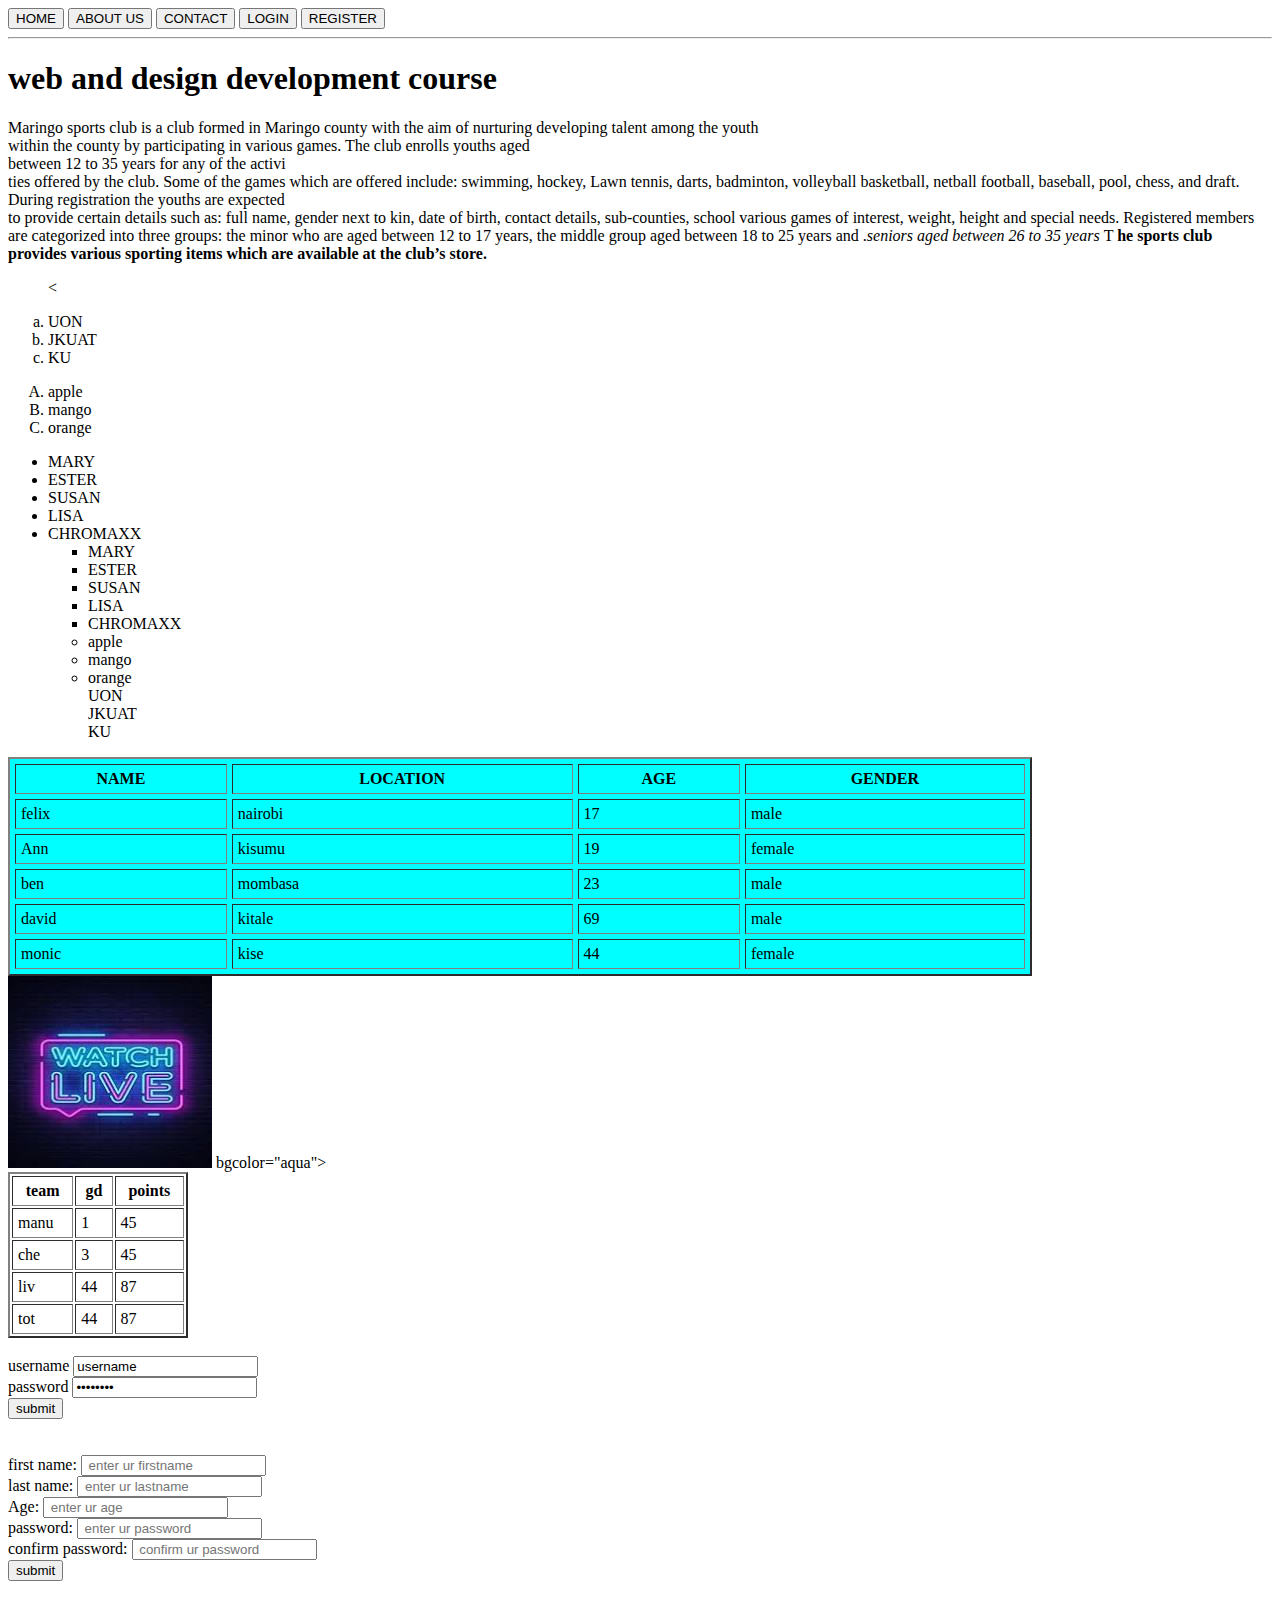
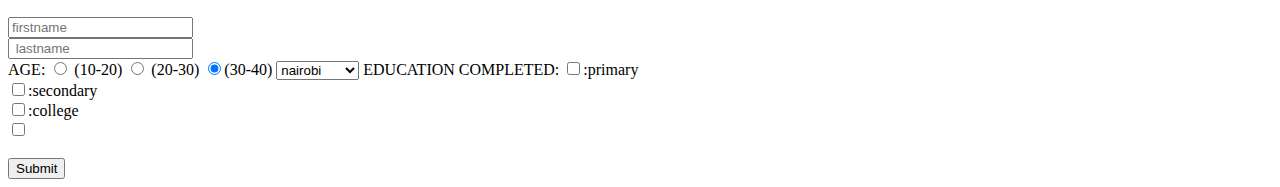
<file: bett derrick_MIT/pythonProject1/index.html>
<!DOCTYPE html>
<html lang="en">
<head>
    <meta charset="UTF-8">
    <title>recap</title>
</head>
<button>HOME</button>
<button>ABOUT US</button>
<button>CONTACT</button>
<button>LOGIN</button>
<button>REGISTER</button>
<hr>
<body>
<h1> web and design development course</h1>
<p> Maringo sports club is a club formed in Maringo county with the aim of nurturing developing talent among the youth<br> within the county by participating in various games. The club enrolls youths aged <br>between 12 to 35 years for any of the activi<br>ties offered by the club. Some of the games which are offered include: swimming, hockey, Lawn tennis, darts, badminton, volleyball basketball, netball football, baseball, pool, chess, and draft. During registration the youths are expected<br> to provide certain details such as: full name, gender next to kin, date of birth, contact details, sub-counties, school various games of interest, weight, height and special needs. Registered members are categorized into three groups: the minor who are aged between 12 to 17 years, the middle group aged between 18 to 25 years and .<em>seniors aged between 26 to 35 years </em> T <strong>he sports club provides various sporting items which are available at the club’s store. </strong></p>
<ol>
     <
</ol>
<OL TYPE="a">
     <li>UON</li>
     <li>JKUAT</li>
     <li>KU</li>
</OL>
<ol type="A">
     <li>apple</li>
     <li>mango</li>
     <li>orange</li>

</ol>
<ul>
     <li>MARY</li>
     <li>ESTER</li>
     <li>SUSAN</li>
     <li>LISA</li>
     <li>CHROMAXX</li>
    <ul type="square">
           <li>MARY</li>
     <li>ESTER</li>
     <li>SUSAN</li>
     <li>LISA</li>
     <li>CHROMAXX</li>
    </ul>
    <ul type="circle">
       <li>apple</li>
     <li>mango</li>
     <li>orange</li>
    </ul>

    <ul type="none">
        <li>UON</li>
     <li>JKUAT</li>
     <li>KU</li>
    </ul>
</ul>
<table border="2" cellspacing=" 5" cellpadding="5" width="81%" bgcolor="aqua" >
    <tr>
        <th> NAME</th>
        <th> LOCATION</th>
        <th> AGE</th>
        <th> GENDER</th>
    </tr>
    <tr>
        <td>felix </td>
        <td>nairobi </td>
        <td> 17</td>
        <td>male </td>
    </tr>
    <tr>
        <td>Ann </td>
        <td>kisumu </td>
        <td> 19</td>
        <td>female </td>
    </tr>
    <tr>
        <td>ben </td>
        <td> mombasa</td>
        <td> 23</td>
        <td> male</td>
    </tr>
    <tr>
        <td> david</td>
        <td> kitale</td>
        <td>69 </td>
        <td>male </td>
    </tr>
    <tr>
        <td>monic </td>
        <td> kise</td>
        <td>44 </td>
        <td>female </td>



    </tr>






</table>
<img src="img_2.png" alt="" >
<table border="2" cellpadding="5" width="180">
bgcolor="aqua">
    <th> team</th>
    <th> gd</th>
    <th>points</th>
    <tr>
        <td> manu</td>
        <td> 1</td>
        <td> 45</td>

    </tr>
    <tr>
         <td>che </td>
         <td> 3</td>
         <td>45 </td>

    </tr>
    <Tr>
         <td>liv </td>
         <td> 44</td>
         <td>87 </td>
    </Tr>
    <Tr>
         <td>tot </td>
         <td> 44</td>
         <td>87 </td>
    </Tr>
</table><br>
<form action="">
    <div><label for=""> username</label>
    <input type="text" name="username" value="username" placeholder=" enter ur firstname"></div>
    <div>
         <label for="">password</label>
    <input type="password" name="password" value="password" placeholder=" enter your password">
    </div>
    <input type="submit" value="submit"><br>
    <br>
    <br>

</form>
<form action="">
     <div><label for=""> first name: </label>
    <input type="text" name="first name" value="" placeholder=" enter ur firstname"></div>
     <div><label for=""> last name: </label>
    <input type="text" name="last name" value="" placeholder=" enter ur lastname"></div>
     <div><label for=""> Age: </label>
    <input type="number" name="age" value="" placeholder=" enter ur age"></div>
     <div><label for=""> password: </label>
    <input type="password" name="password" value="" placeholder=" enter ur password"></div>
     <div><label for=""> confirm password: </label>
    <input type="password" name="confirm password" value="" placeholder=" confirm ur password"></div>
    <input type="submit" value="submit"><br>
    <br>
    <br>
    <form action="" style="border: black">
        <input type="text" placeholder="firstname" name="first name"><br>
    <input type="text" placeholder=" lastname" NAME=" lastname"><br>
    AGE: <input type="radio" name="age" checked value="ten"> (10-20)
         <input type="radio" name="age" checked value="twenty"> (20-30)
         <input type="radio" name="age"  checked value="thirty">(30-40)
    <select name="dropdown" id="">
        <option value="">nairobi</option><br>
        <option value="">kisumu</option><br>
        <option value="">machakos</option><br>
    </select>
    EDUCATION COMPLETED:
    <input type="checkbox"name="education" value="primary">:primary<br>
    <input type="checkbox" name="education" value="secondary">:secondary<br>
    <input type="checkbox"name="education" value="college">:college<br>
    <input type="checkbox" name="education" value="university" :university<br>
    <br><br>
    <input type="submit"  name="submit">
    </form>








</form>
</body>
</html>
</file>
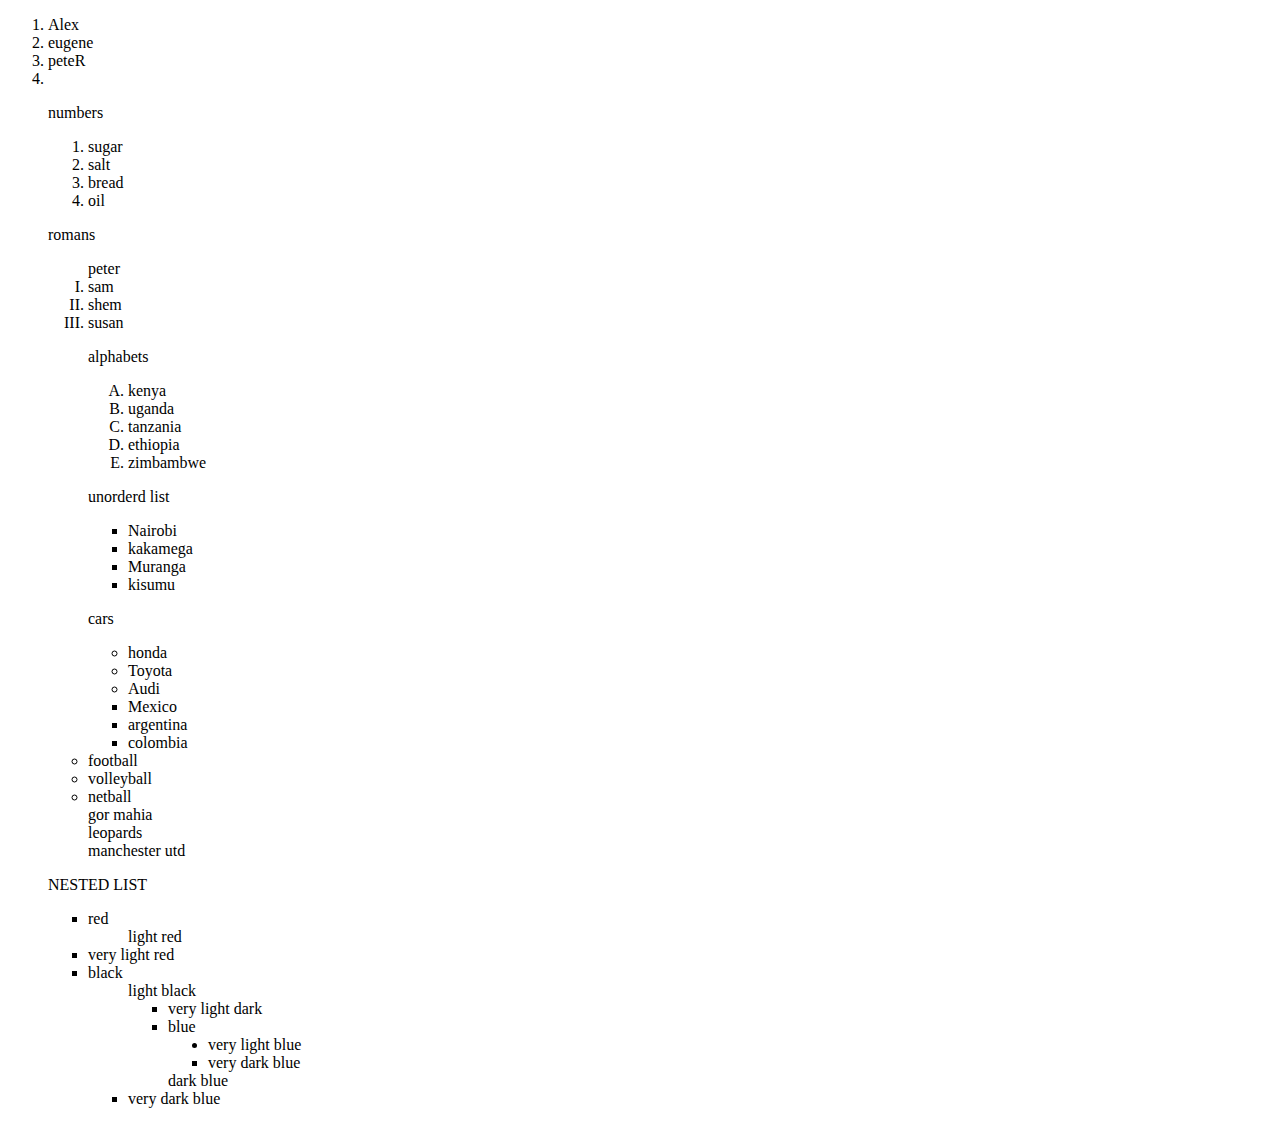
<file: bett derrick_MIT/assesment 1/LISTS.html>
<!DOCTYPE html>
<html lang="en">
<head>
    <meta charset="UTF-8">
    <title> Lists</title>
</head>
<body>
<ol>
<li> Alex</li>
    <li>eugene </li>
    <li> peteR</li>
    <li> </li>
    <p> numbers</p>
    <ol  type="1">
        <li> sugar</li>
        <li> salt</li>
        <li> bread</li>
        <li> oil</li>
    </ol>
    <p> romans</p>
    <ol type="I"
        <li> peter</li>
    <li> sam</li>
    <li> shem</li>
    <li> susan</li>
    <p> alphabets</p>
    <ol type="A">
        <Li> kenya</Li>
        <li> uganda</li>
        <li> tanzania</li>
        <li> ethiopia</li>
        <li> zimbambwe</li>
    </ol>
<P> unorderd list</P>
    <ul>
        <li> Nairobi</li>
        <li> kakamega</li>
        <li> Muranga</li>
        <li> kisumu</li>
    </ul>
    <p> cars</p>
    <ul type="circle">
        <li> honda</li>
        <li> Toyota</li>
        <li> Audi</li>
    </ul>
<ul type="square">
<li> Mexico</li>
    <li> argentina</li>
    <li>colombia</li>
</ul>
</ol>

<ul type="disk">
    <li> football</li>
    <li> volleyball</li>
    <li> netball</li>
</ul>


<ul type="none">
    <li> gor mahia</li>
    <li> leopards</li>
    <li> manchester utd</li>
</ul>
<p> NESTED LIST</p>
<UL type="square">
    <li> red</li>
    <ul> light red</ul>
    <li> very light red</li>
    <li> black</li>
    <ul> light black<ul/>
        <li> very light dark</li>
    <li> blue</li>
        <ul type="disc">
            <li> very light blue</li>
        </ul>
        <ul type="square">
            <li> very dark blue</li>
        </ul>

    </ul>
        <ul> dark blue</ul>
        <li> very dark blue</li>
</UL>



</body>
</html>
</file>
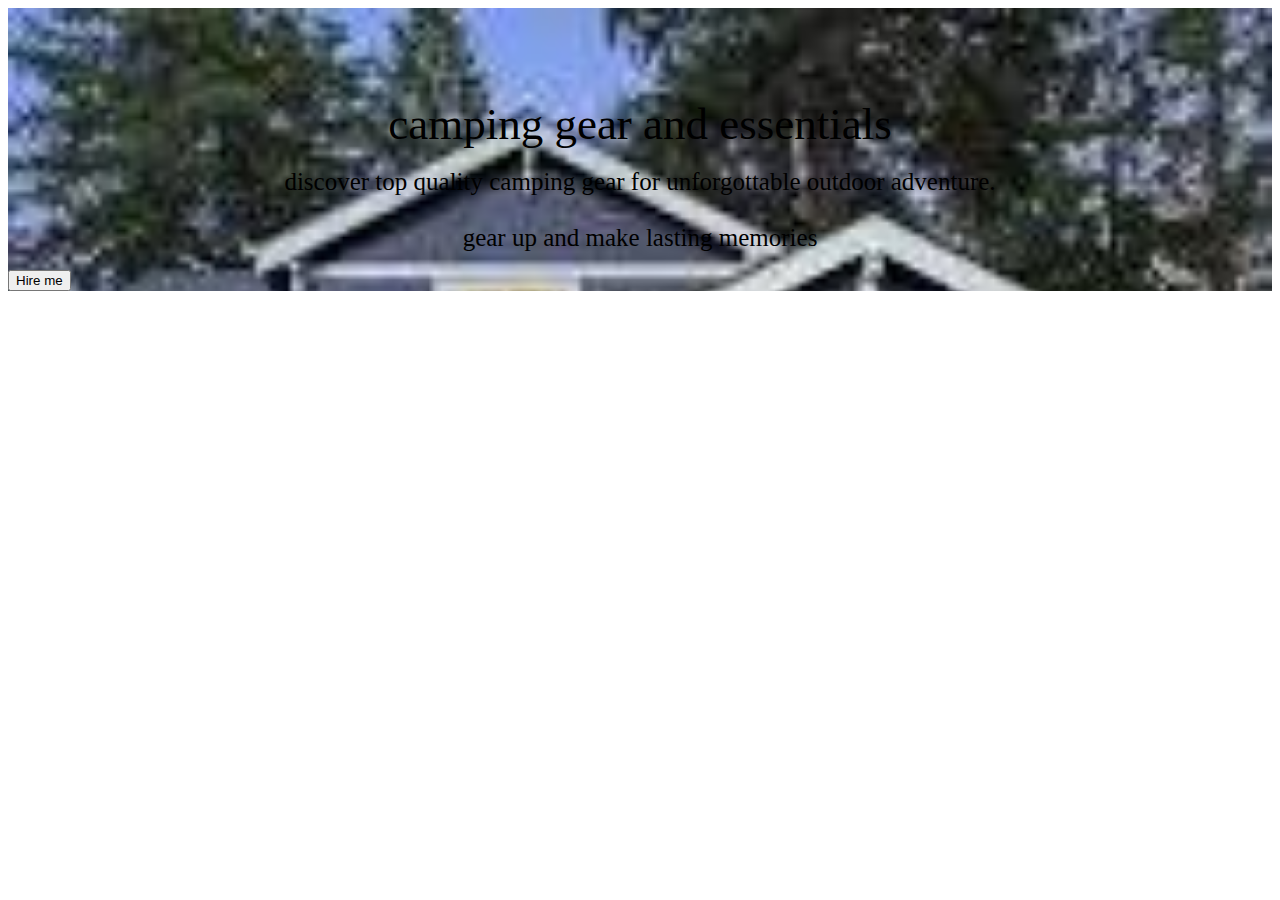
<file: bett derrick_MIT/pythonProject1/about us page.html>
<!DOCTYPE html>
<html lang="en">
<head>
    <meta charset="UTF-8">
    <title>Title</title>
</head>
<body>
<link rel="stylesheet" href="deroooo.css">
<section>
    <section class="home" id="home">
        <div class="text"> <br><br><br><br><br>
            <div class="text-one"> camping gear and essentials</div><br>
            <div class="text-two">discover top quality camping gear for unforgottable outdoor adventure.<br><br>
            gear up and make lasting memories</div><br>
        </div>
        <div class="button">
            <button> Hire me</button>
        </div>

</body>
</html>
</file>
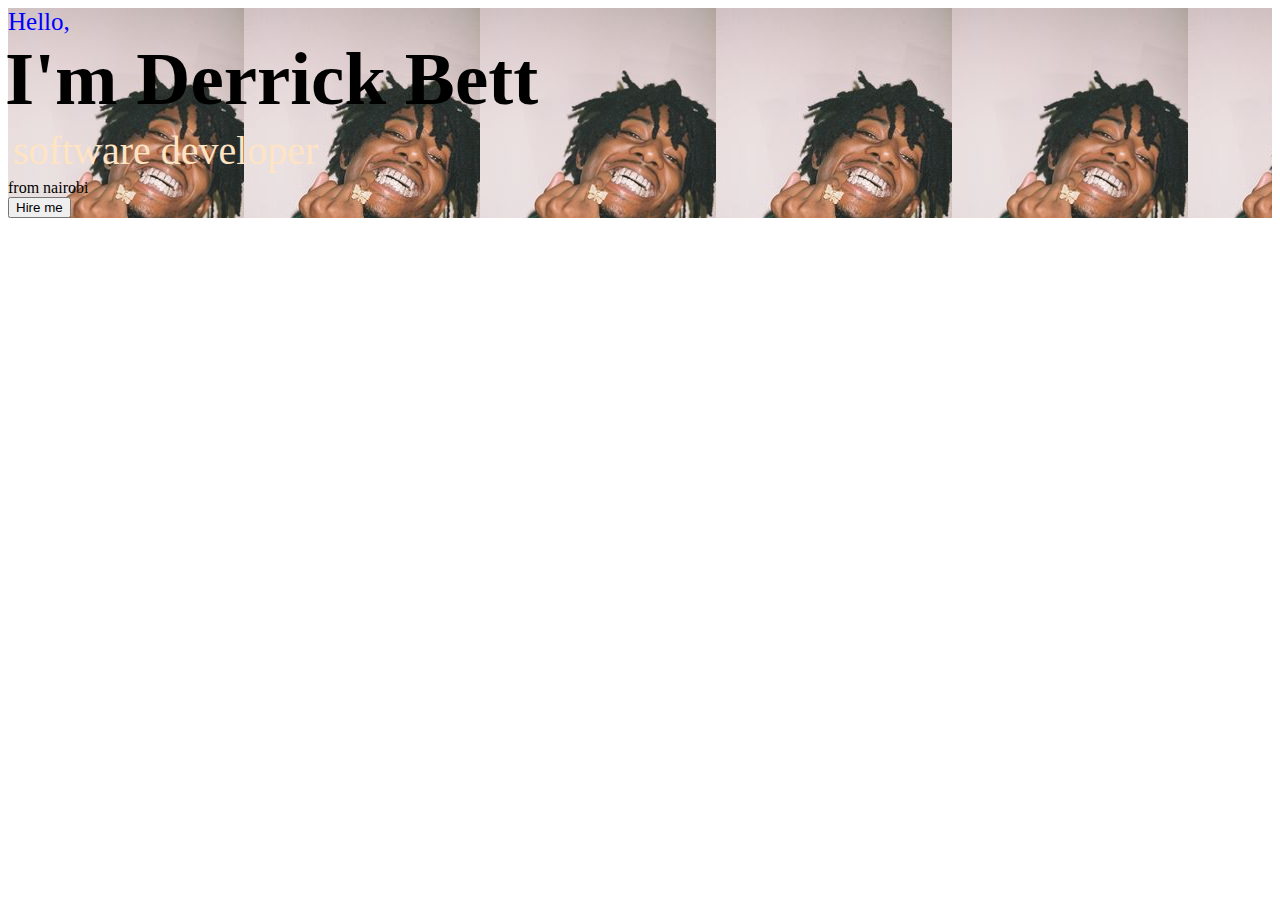
<file: bett derrick_MIT/pythonProject1/div.html>
<!DOCTYPE html>
<html lang="en">
<head>
    <meta charset="UTF-8">
    <title>Title</title>
</head>
<body>

<link rel="stylesheet" href="style%202.css">
<section>
    <section class="home" id="home">
        <div class="text">
            <div class="text-one">Hello,</div>
            <div class="text-two">I'm Derrick Bett</div>
            <div class="text-three">software developer</div>
            <div class="text-four"> from nairobi</div>
        </div>
        <div class="button">
            <button> Hire me</button>
        </div>

</section>

</body>
</html>
</file>
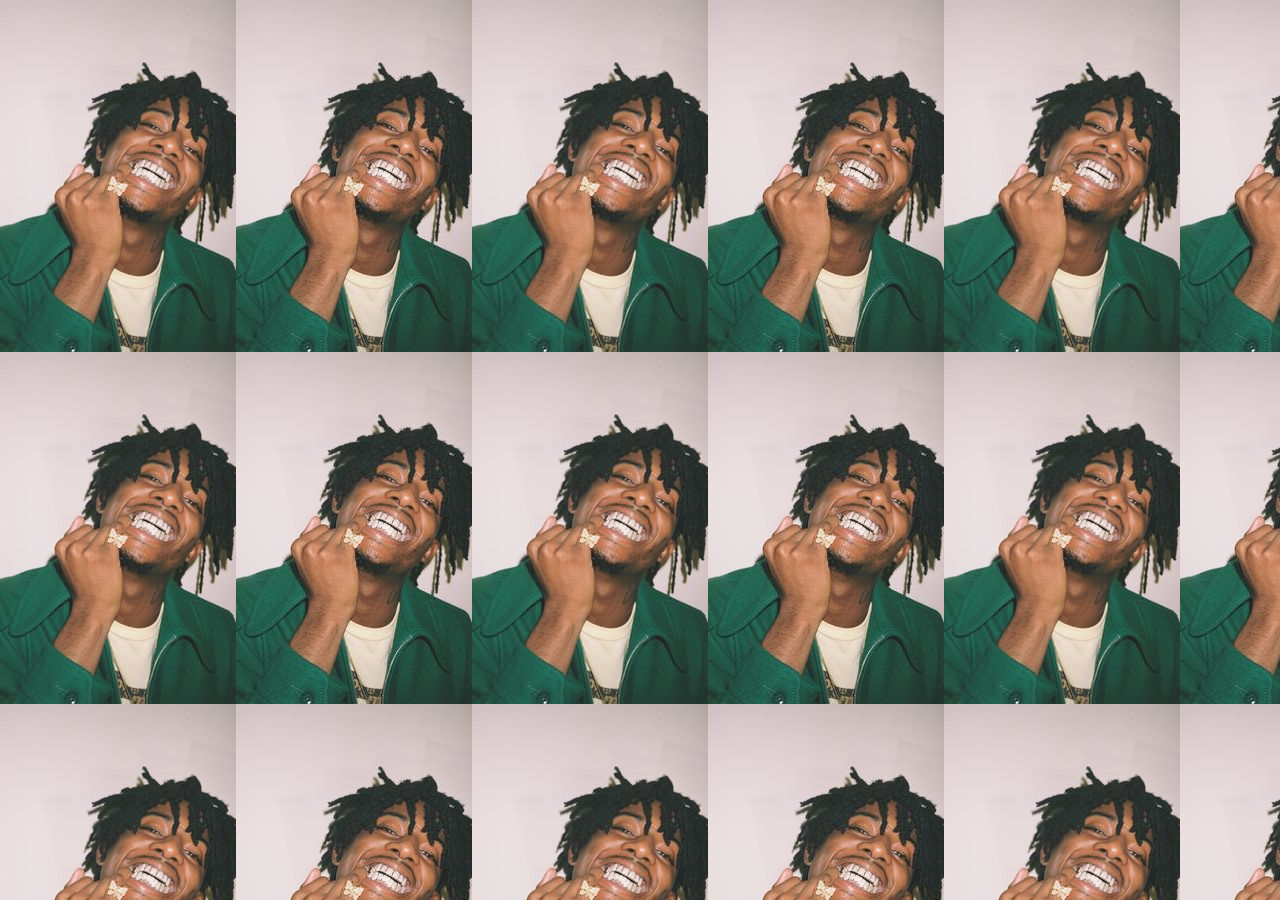
<file: bett derrick_MIT/pythonProject1/form  test.html>
<!DOCTYPE html>
<html lang="en">
<head>
    <meta charset="UTF-8">
    <title>form</title>
    <STYLE>
        h1{
            font-size: 18px;
            text-align: center;
            font-family: Dialog;
            color: brown;
            .top

            }
        body{
            background-color: aquamarine;
            margin: 10px;
            padding: 10px;
            background-image: url(" cf061b4a05641b5cbf0a23bbbf0009ca.jpg");
        }
table{
    margin: 10px;
    background-color: aquamarine;
    border: none;
    border-radius: 10px;

}
#second{
    font-size: 77px;
    color: yellow;
}
form{
    border: 101px;
    background-color: aquamarine;
    border-radius: 10px;
width: 500px;
    align:

}
.input-box{

    padding: 12px;
    border-bottom: 1px solid black:
<body BGCOLOR="#e6e6fa">
<H1 class="top">class table </H1>
<form action=""
    <label for=""> FIRST NAME </label>
    <input type="text"><BR> <BR>
<div class="input-box">
</div>
    <label for="">USERNAME</label>
    <input type="text"> <br><br>
    <label for=""> password </label>
    <input type="SYMBOLS"><BR> <BR>
<div class=" input-box">
</div>

    <label for=""> confirm password</label>
    <input type="SYMBOLS"><BR> <BR>
<div id=" ">
</div>
     <label for="" STYLE="color: "> country:</label>
    <select name="dropdown" id="">
        <option value="">kenya</option>
         <option value="">uganda</option>
         <option value="">ethiopia</option>
         <option value="">Somalia</option>
         <option value="">Sudan</option>
         <option value="">Tanzania</option>
         <option value="">Zimbambwe</option>
        <h1> the end</h1>
    </select>
<P id="second"> the end</P>
<form>
    <button> login</button>
    <button> submit</button>
    <button> exit</button>
</form>


</body>
</html>
</file>
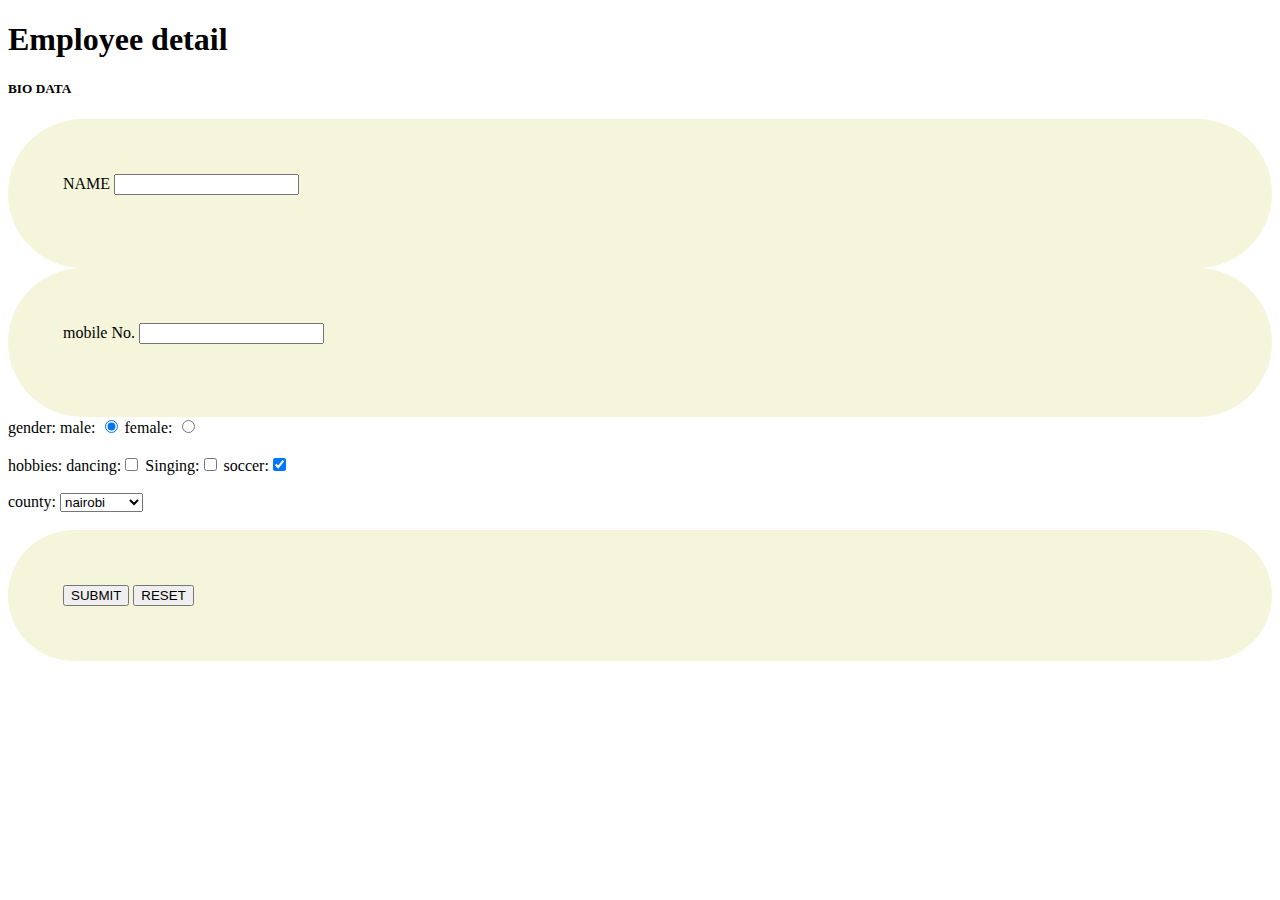
<file: bett derrick_MIT/pythonProject1/forms.html>
<!DOCTYPE html>
<html lang="en">
<head>
    <meta charset="UTF-8">
    <title>forms</title>
    <style>

        .input-section{
            color brown;
            padding:55px;
            border-bottom: deeppink;
            border-left: deeppink;
            border-radius: 555px;
            align-content: center;
            background-color:beige;
.

    </style>
</head>
<body>
<form >
    <h1> Employee detail</h1>
    <h5> BIO DATA</h5>
    <div CLASS="input-section">
        <label for="">NAME </label>
    <input type="text"> <BR> <BR>
    </div>
    <div class="input-section">
        <label for="">mobile No.</label>
    <input type="text"><br><br>
    </div>
    <label for=""> gender:</label>
 male:   <input type="radio" name="gender" checked value="male">
  female:   <input type="radio" name="gender" value="female"><br><br>
    <label for="">hobbies:</label>
    dancing:<input type="checkbox" name="hobby" value="dancing">
    Singing:<input type="checkbox" name="hobby" value="singing">
    soccer:<input type="checkbox" name="hobby" value="soccer" checked> <br><br>
    <label for="" STYLE="color: "> county:</label>
    <select name="dropdown" id="">
        <option value="">nairobi</option>
         <option value="">kajiado</option>
         <option value="">mombasa</option>
         <option value="">narok</option>
         <option value="">machakos</option>
         <option value="">nakuru</option>
         <option value="">kisumu</option>
    </select>
    <br><br>
    <div class="input-section">
        <input type="submit" value="SUBMIT">
    <input type="reset" value="RESET">
    </DIV>
</form>

</body>
</html>
</file>
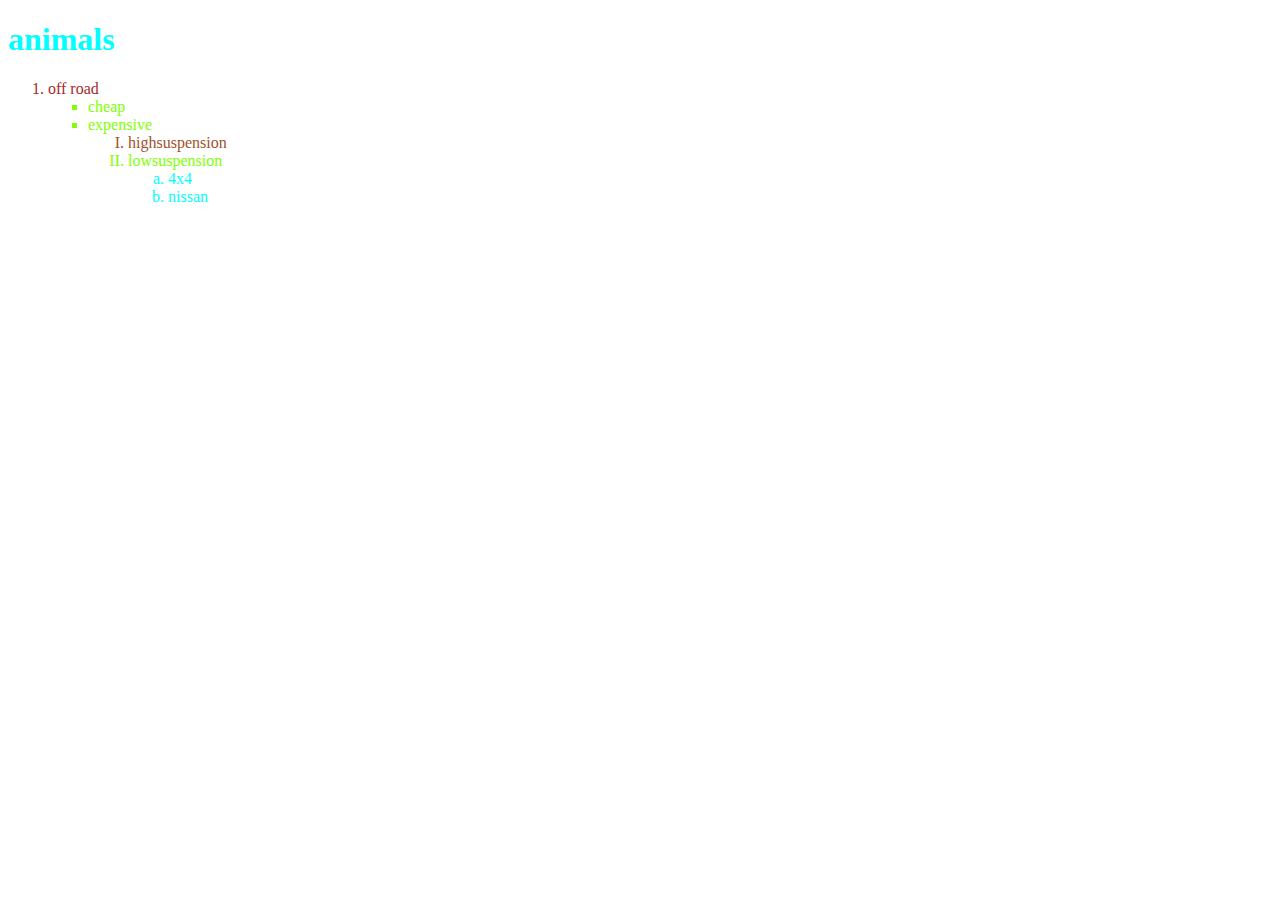
<file: bett derrick_MIT/pythonProject1/nested list.html>
<!DOCTYPE html>
<html lang="en">
<head>
    <meta charset="UTF-8">
    <title> nested lists</title>
    <h1 style="color: aqua"> animals</h1>

    <ol  style="color: chartreuse; st" type="1">
        <li style="color:brown "> off road</li>
        <ul type="square">
            <li> cheap</li>
            <li> expensive</li>
        <ol style="color: aqua" type="I">
            <li style="color: sienna"> highsuspension</li>
            <Li style="color: chartreuse"> lowsuspension</Li>
        <ol style="color: aquamarine" type="a">
            <Li style="color: aqua"> 4x4</Li>
            <Li style="color: aqua"> nissan</Li>
        </ol>

    </ol>


</head>
<body>

</body>
</html>
</file>
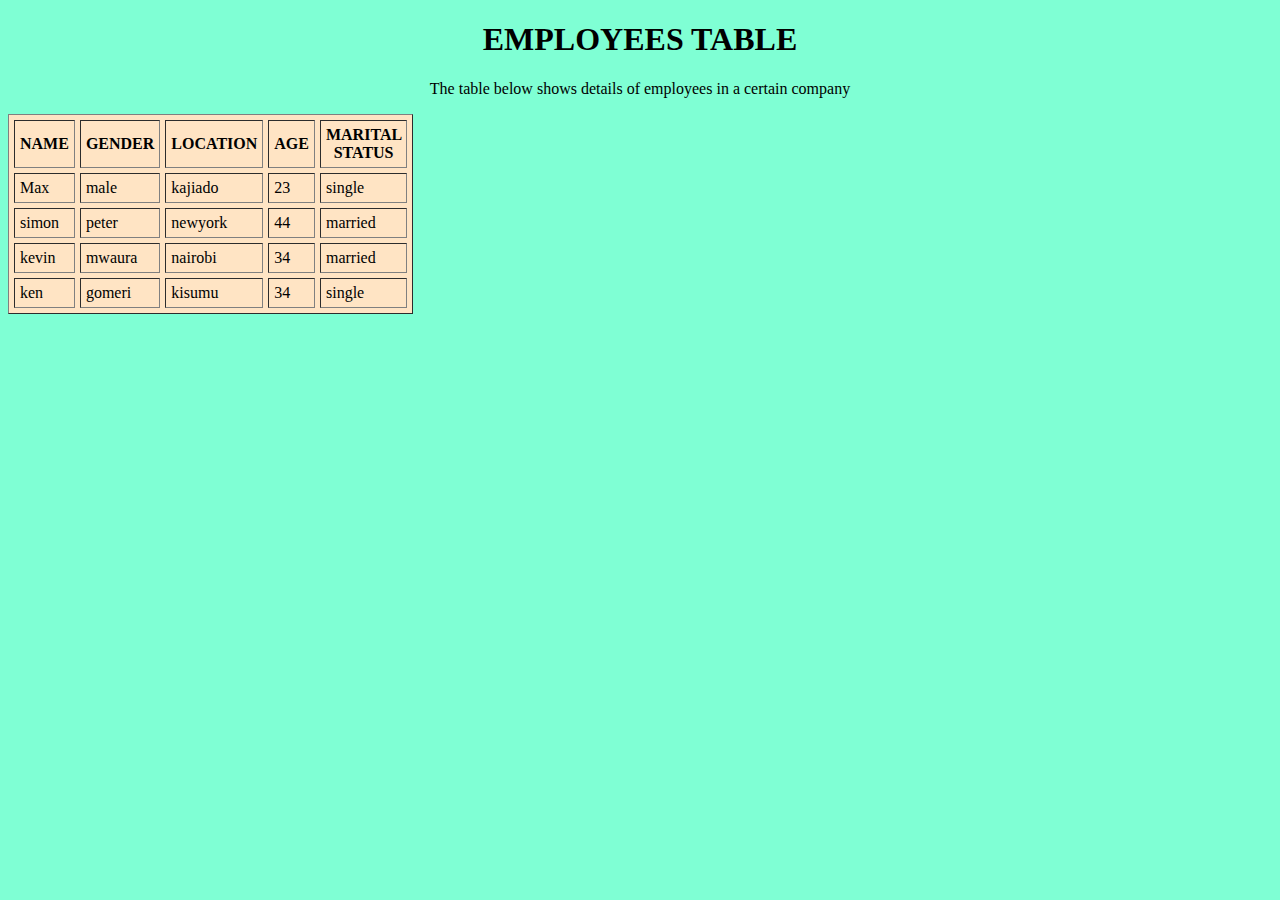
<file: bett derrick_MIT/pythonProject1/TABLE TEST.html>
<!DOCTYPE html>
<html lang="en">
<head>
    <meta charset="UTF-8">
    <title> Table</title>
</head>
<body bgcolor="#7fffd4">
<h1 ALIGN=" CENTER" > EMPLOYEES TABLE</h1>
<p ALIGN="CENTER"> The table below shows details of employees in a certain company</p>
<table  border="1" bgcolor="#ffe4c4" align=" center" width="100" cellpadding="5" cellspacing=" 5">
    <tr>
        <th> NAME</th>
        <th> GENDER</th>
        <th> LOCATION</th>
        <th> AGE</th>
        <th> MARITAL STATUS</th>
    </tr>
    <tr>
        <td>Max </td>
        <td> male</td>
        <td> kajiado</td>
        <td> 23</td>
        <td> single</td>
    </tr>
    <tr>
        <td> simon</td>
        <TD> peter</TD>
        <td> newyork</td>
        <td> 44</td>
        <td> married</td>
    </tr>
    <tr>
        <td> kevin</td>
        <td> mwaura</td>
        <td> nairobi</td>
        <td> 34</td>
        <td> married</td>
    </tr>
    <tr>
        <td> ken</td>
        <td> gomeri</td>
        <td> kisumu</td>
        <td> 34</td>
        <Td> single</Td>
    </tr>
</table>

</body>
</html>
</file>
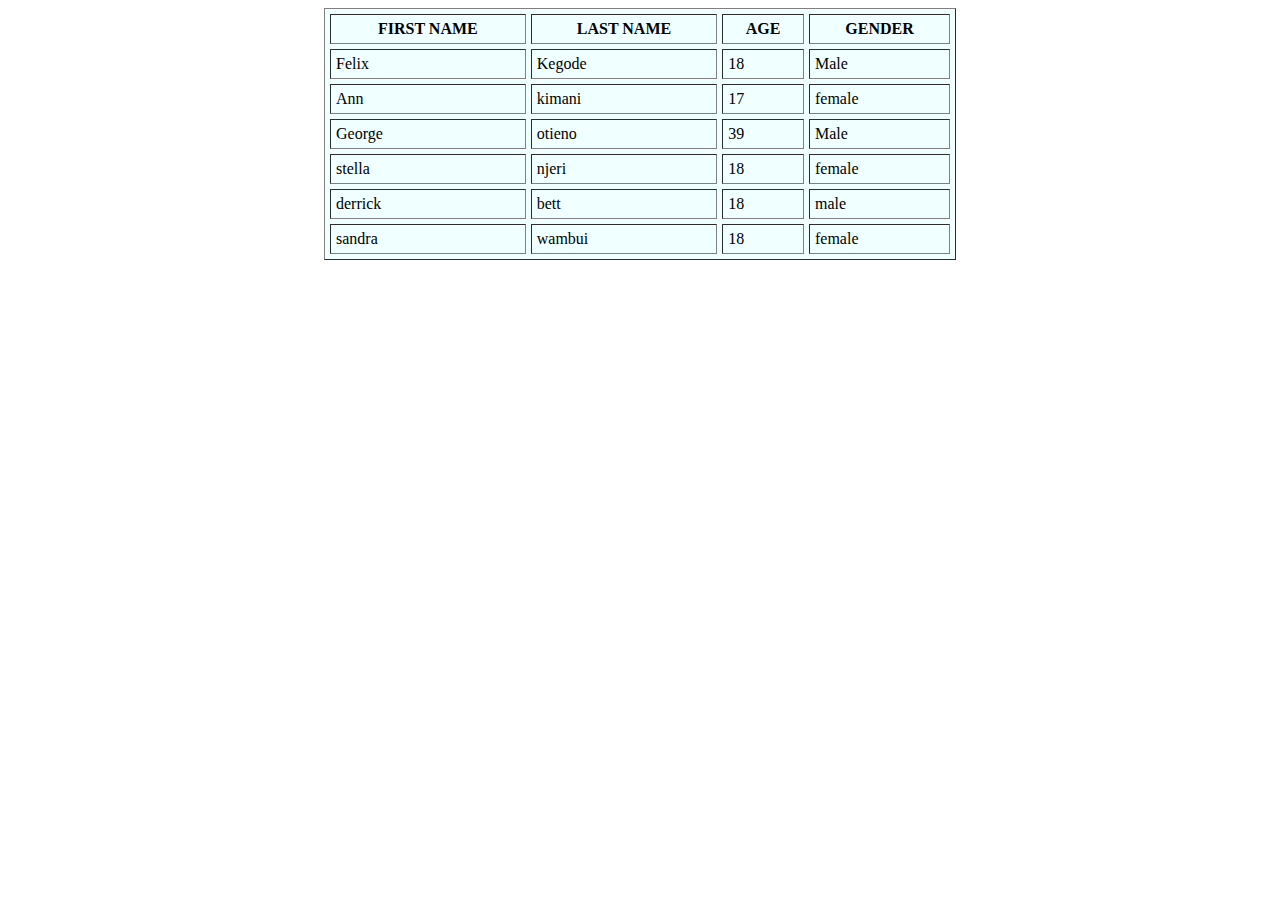
<file: bett derrick_MIT/pythonProject1/table.html>
<!DOCTYPE html>
<html lang="en">
<head>
    <meta charset="UTF-8">
    <title>Title</title>
</head>
<body>
<table BORDER="1" BGCOLOR="#f0ffff" WIDTH="50%" ALIGN="CENTER" CELLSPACING="5" CELLPADDING="5">
    <tr>
        <th>FIRST NAME</th>
        <th> LAST NAME</tH>
        <th> AGE</th>
        <th> GENDER</th>
    </tr>
    <tr>
        <td> Felix</td>
        <td> Kegode</td>
        <td> 18</td>
        <td> Male</td>
    </tr>
    <tr>
        <td> Ann</td>
        <td> kimani</td>
        <td> 17</td>
        <td> female</td>
    </tr>
    <tr>
        <td> George</td>
        <td> otieno</td>
        <td> 39</td>
        <td> Male</td>
    </tr>
    <tr>
        <td> stella</td>
        <Td> njeri</Td>
        <td> 18</td>
        <td> female</td>
    </tr>
    <tr>
        <td> derrick</td>
        <td> bett</td>
        <td> 18</td>
        <td> male</td>
    </tr>
    <tr>
        <td> sandra</td>
        <td> wambui</td>
        <td> 18</td>
        <td> female</td>
    </tr>
</table>
</body>
</html>
</file>
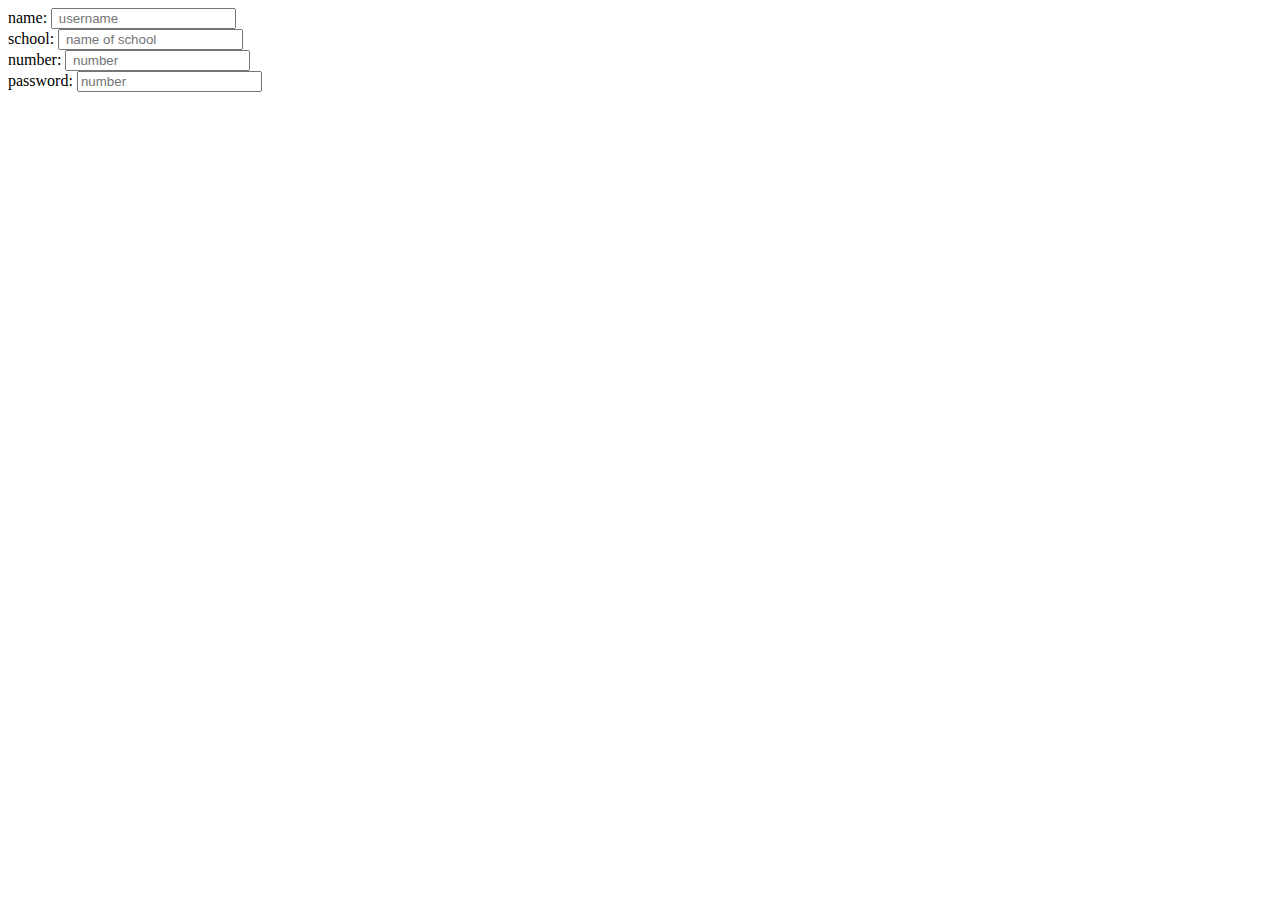
<file: bett derrick_MIT/pythonProject1/trial 1.html>
<!DOCTYPE html>
<html lang="en">
<head>
    <meta charset="UTF-8">
    <title> trial</title>
</head>
<body>
<form>
    <table>
        <div>
             <label for="name">name: </label>
        <input name="name" id="name" placeholder=" username">
        </div>
        <div>
            <label for="school">school: </label>
        <input name="school" id="school" placeholder=" name of school">
        </div>
        <div>
            <label for="number">number: </label>
        <input name="number" id="number" placeholder=" number">
        </div>
       <div>
           <label for="password">password: </label>
        <input name="password" type="password" id="password" placeholder="number">
       </div>

    </table>
</form>
</body>
</html>
</file>
<file: bett derrick_MIT/pythonProject1/deroooo.css>
.home .text-one{
    font-size: 45px;
    font-weight: 30;
    text-align: center;
    color: black;
}
.home .text-two{
    font-size: 25px;
    text-align: center;
}
.home.text-three{
    font-size: 25px;
    text-align: center;

}
home.button{
    padding: 8px 16px;
    outline: none;
    border-radius: 6px;
    font-size: 25px;
    font-weight: 400;
    background-color: blue;
    color: white;
    cursor: pointer;
    border: 2px solid transparent;
    text-align-all: center;
}
.home .button button:hover{
    border-color: blue;
    background-color: white;
    color:blue ;
}
.home {
    background-image: url("img.png");
    background-size: cover;}
</file>
